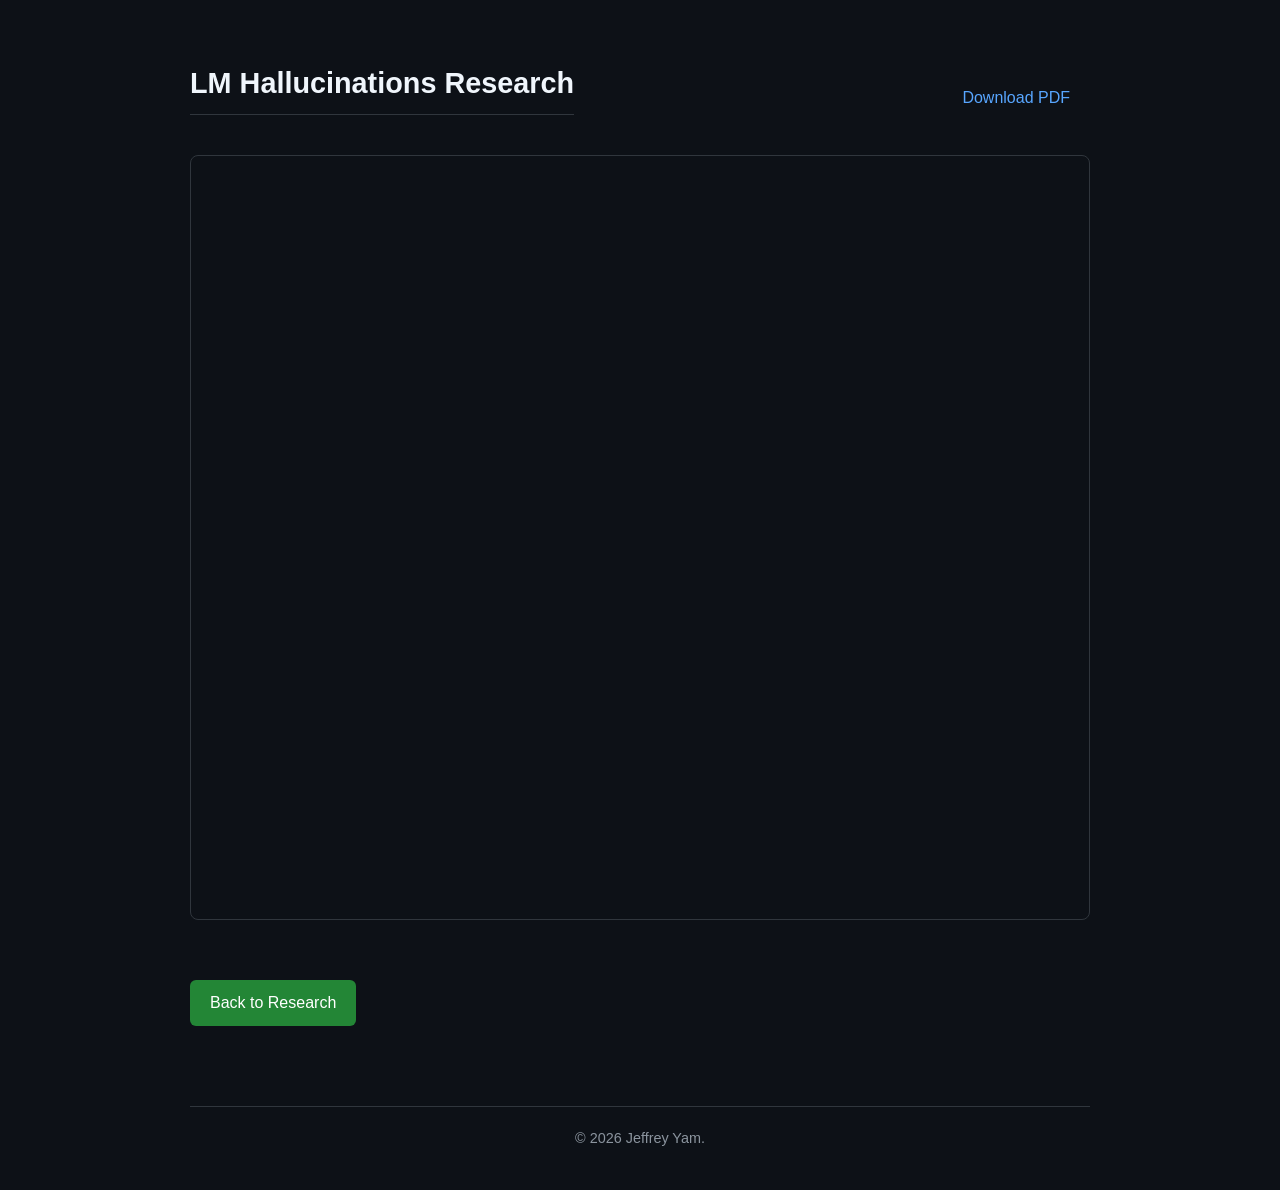
<file: websiteSetup/paper-viewer.html>
<!DOCTYPE html>
<html lang="en">
<head>
    <meta charset="UTF-8">
    <meta name="viewport" content="width=device-width, initial-scale=1.0">
    <title>Research Paper Viewer - Jeffrey Yam</title>
    <link rel="stylesheet" href="../style.css">
    <style>
        .pdf-container {
            width: 100%;
            height: 85vh;
            margin-top: 20px;
            border-radius: 8px;
            overflow: hidden;
            border: 1px solid #30363d;
        }
        iframe {
            width: 100%;
            height: 100%;
            border: none;
        }
        .paper-header {
            display: flex;
            justify-content: space-between;
            align-items: center;
            margin-bottom: 15px;
        }
    </style>
</head>
<body>

<section class="section">
    <div class="paper-header">
        <h2>LM Hallucinations Research</h2>
        <a href="../papers/paper4.pdf" download class="btn" style="color: #58a6ff; text-decoration: none;">Download PDF</a>
    </div>

    <!-- Embedded PDF Viewer Tab -->
    <div class="pdf-container">
        <iframe id="pdf-frame" src="" type="application/pdf">
            <p>Your browser does not support embedded PDFs. <a href="../papers/paper4.pdf">Click here to download the PDF.</a></p>
        </iframe>
    </div>
</section>

<section class="hero" style="margin-top: 20px;">
    <div class="cta-buttons">
        <a href="research.html" class="btn primary">Back to Research</a>
    </div>
</section>

<footer>
    <p>&copy; 2026 Jeffrey Yam.</p>
</footer>

<!-- Dynamic script to load the correct PDF based on URL parameters -->
<script>
    const urlParams = new URLSearchParams(window.location.search);
    const paperFile = urlParams.get('file');
    if (paperFile) {
        document.getElementById('pdf-frame').src = '../papers/' + paperFile;
    } else {
        // Fallback default paper
        document.getElementById('pdf-frame').src = '../papers/paper4.pdf';
    }
</script>

</body>
</html>
</file>
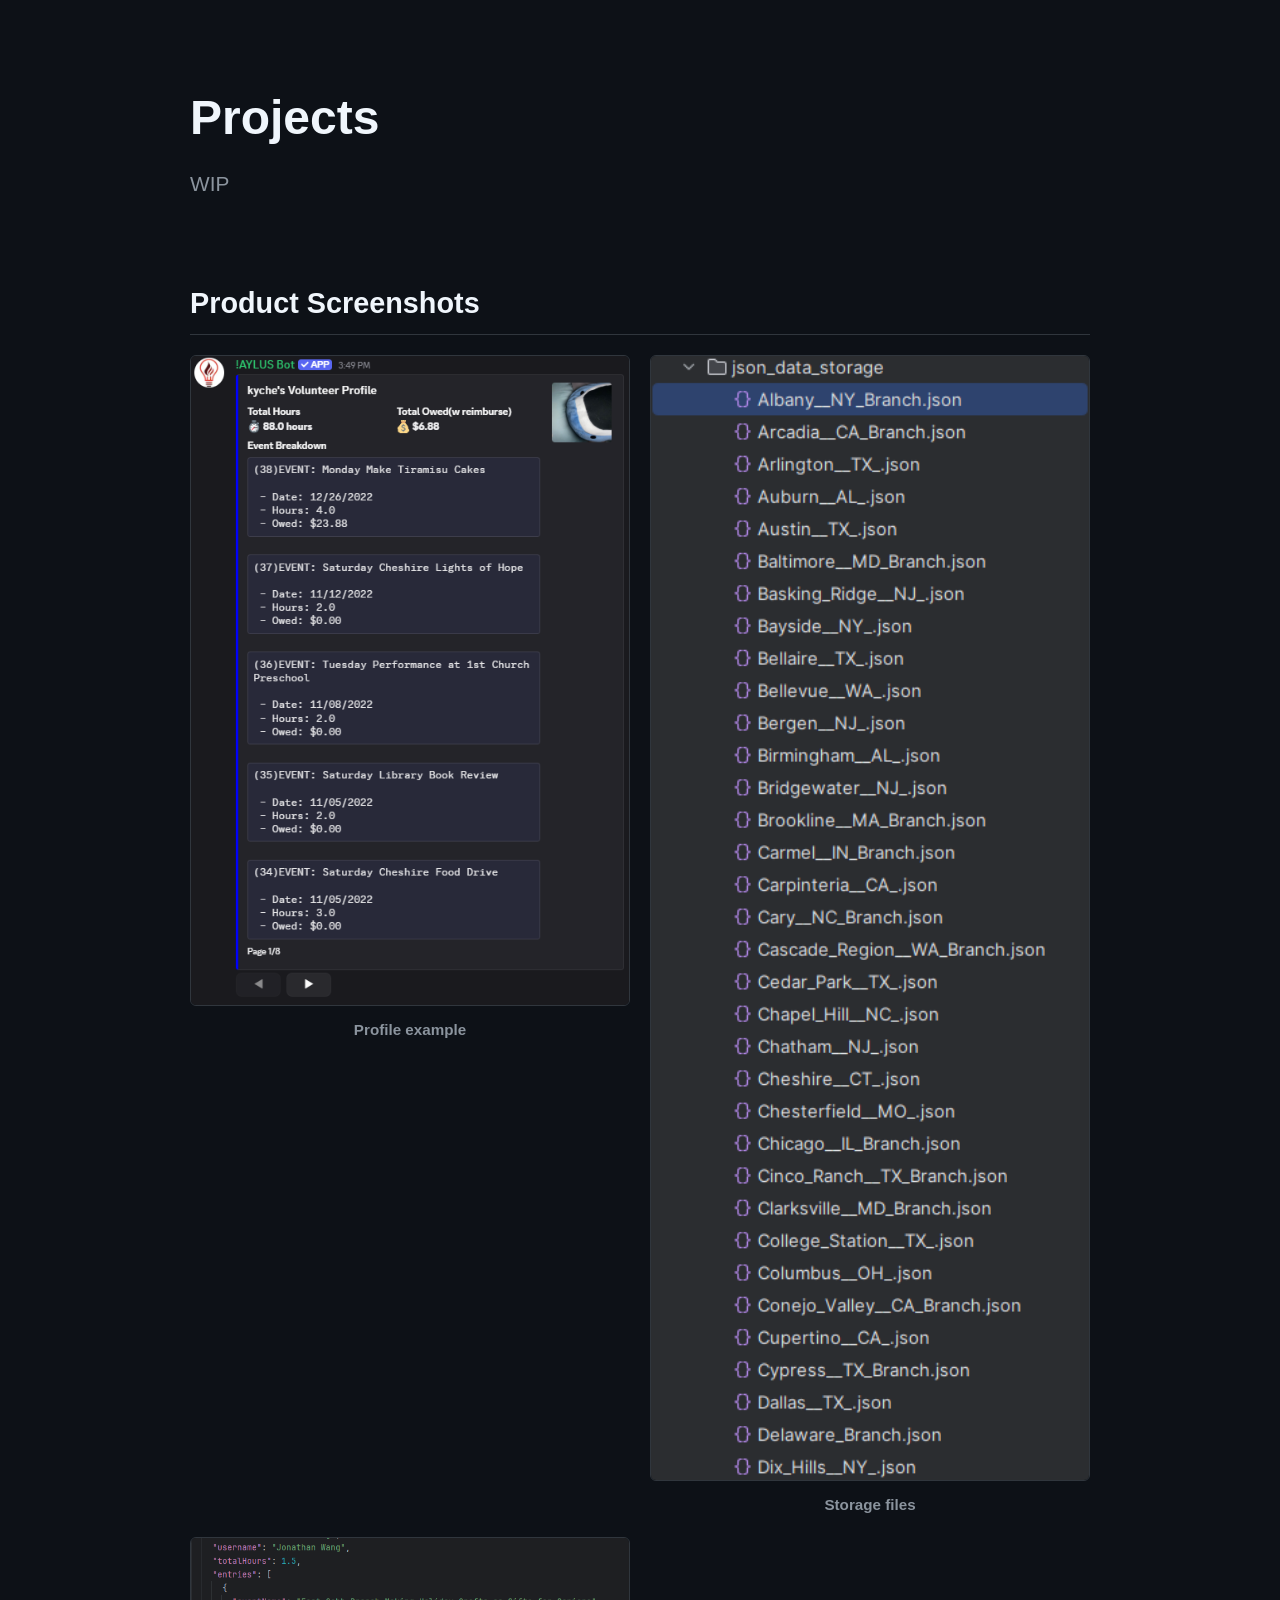
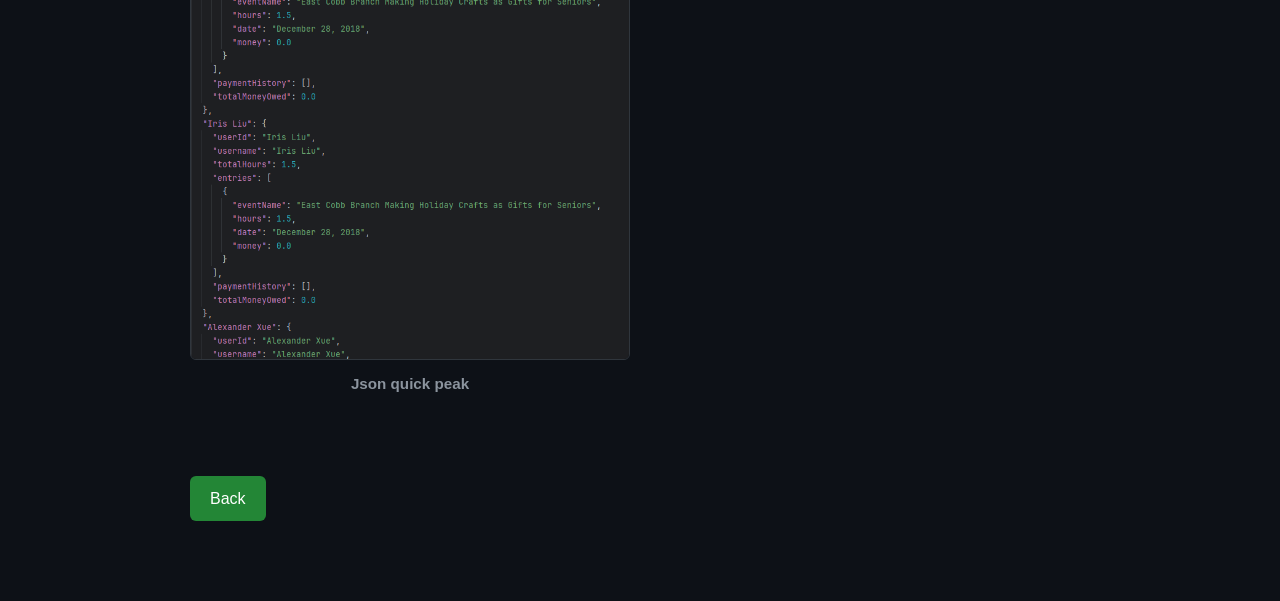
<file: websiteSetup/projects.html>
<!DOCTYPE html>
<html lang="en">
<head>
    <meta charset="UTF-8">
    <meta name="viewport" content="width=device-width, initial-scale=1.0">
    <title>Research - Jeffrey Yam</title>
    <link rel="stylesheet" href="../style.css">
</head>
<body>
    <!-- Hero -->
    <section class="hero">
        <h1>Projects</h1>
        <p>WIP</p>
    </section>


<section class="section">
    <h2>Product Screenshots</h2>

        <div style="display: grid; grid-template-columns: repeat(auto-fit, minmax(300px, 1fr)); gap: 20px;">

            <!-- Picture Item 1 -->
            <div class="video-card">
                <div style="max-width: 450px; margin: 0 auto;">
                    <div style="position: relative; width: 100%; overflow: hidden; border-radius: 6px; border: 1px solid #30363d; margin-bottom: 12px; background-color: #161b22;">
                        <!-- File Path -->
                        <img src="../projects/picture1.png" alt="Variant Effect & Severity Impact Heatmap" style="width: 100%; height: auto; display: block; object-fit: cover;">
                    </div>
                </div>
                <p style="color: #8b949e; font-size: 0.95rem; text-align: center;"><strong>Profile example</strong></p>
            </div>

            <!-- Picture Item 2 -->
            <div class="video-card">
                <div style="max-width: 450px; margin: 0 auto;">
                    <div style="position: relative; width: 100%; overflow: hidden; border-radius: 6px; border: 1px solid #30363d; margin-bottom: 12px; background-color: #161b22;">
                        <!-- File Path -->
                        <img src="../projects/picture2.png" alt="Variant Effect & Severity Impact Heatmap" style="width: 100%; height: auto; display: block; object-fit: cover;">
                    </div>
                </div>
                <p style="color: #8b949e; font-size: 0.95rem; text-align: center;"><strong>Storage files</strong></p>
            </div>

            <!-- Picture Item 3 -->
            <div class="video-card">
                <div style="max-width: 450px; margin: 0 auto;">
                    <div style="position: relative; width: 100%; overflow: hidden; border-radius: 6px; border: 1px solid #30363d; margin-bottom: 12px; background-color: #161b22;">
                        <!-- File Path -->
                        <img src="../projects/picture3.png" alt="Variant Effect & Severity Impact Heatmap" style="width: 100%; height: auto; display: block; object-fit: cover;">
                    </div>
                </div>
                <p style="color: #8b949e; font-size: 0.95rem; text-align: center;"><strong>Json quick peak</strong></p>
            </div>

</section>


    <section class="hero">
    <div class="cta-buttons">
        <a href="../index.html" class="btn primary">Back</a>
    </div>
</section>




</body>
</html>
</file>
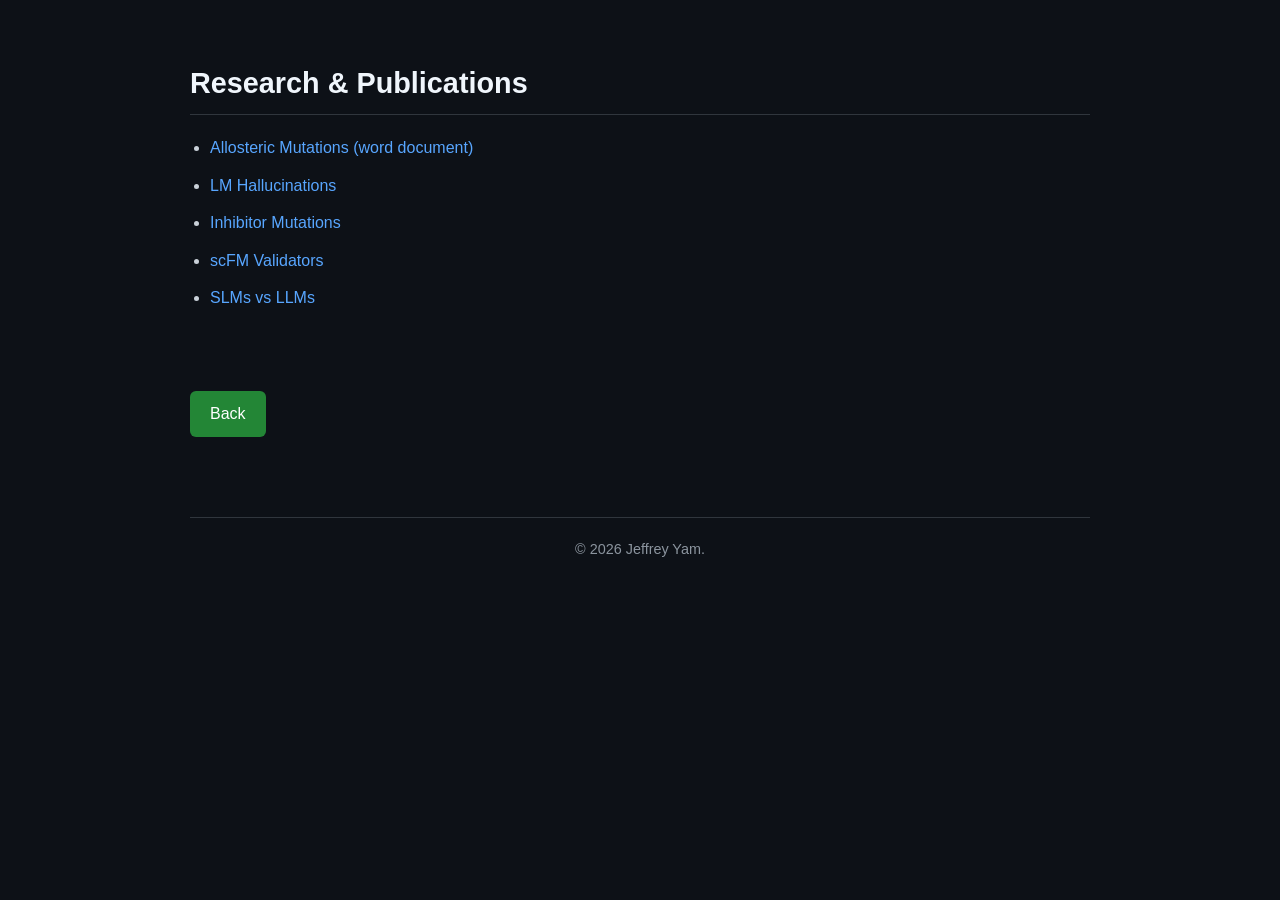
<file: websiteSetup/research.html>
<!DOCTYPE html>
<html lang="en">
<head>
    <meta charset="UTF-8">
    <meta name="viewport" content="width=device-width, initial-scale=1.0">
    <title>Research - Jeffrey Yam</title>
    <link rel="stylesheet" href="../style.css">
</head>
<body>

<section class="section">
    <h2>Research & Publications</h2>
    <p style="margin-bottom: 20px; color: #8b949e;"></p>

<ul style="list-style-type: disc; padding-left: 20px; display: flex; flex-direction: column; gap: 12px;">
    <li>
        <a href="../papers/paper5.docx" target="_blank" style="color: #58a6ff; text-decoration: none; font-weight: 500;">Allosteric Mutations (word document)</a>
    </li>
    <li>
        <a href="paper-viewer.html?file=paper4.pdf" target="_blank" style="color: #58a6ff; text-decoration: none; font-weight: 500;">LM Hallucinations</a>
    </li>
    <li>
        <a href="paper-viewer.html?file=paper3.pdf" target="_blank" style="color: #58a6ff; text-decoration: none; font-weight: 500;">Inhibitor Mutations</a>
    </li>
    <li>
        <a href="paper-viewer.html?file=paper2.pdf" target="_blank" style="color: #58a6ff; text-decoration: none; font-weight: 500;">scFM Validators</a>
    </li>
    <li>
        <a href="paper-viewer.html?file=paper1.pdf" target="_blank" style="color: #58a6ff; text-decoration: none; font-weight: 500;">SLMs vs LLMs</a>
    </li>
</ul>
</section>


    <section class="hero">
    <div class="cta-buttons">
        <a href="../index.html" class="btn primary">Back</a>
    </div>
</section>

    <!-- Footer -->
    <footer>
        <p>&copy; 2026 Jeffrey Yam.</p>
    </footer>

</body>
</html>
</file>
<file: style.css>
/* Reset & Base Styles */
* {
    margin: 0;
    padding: 0;
    box-sizing: border-box;
}

body {
    font-family: -apple-system, BlinkMacSystemFont, "Segoe UI", Roboto, Helvetica, Arial, sans-serif;
    background-color: #0d1117;
    color: #c9d1d9;
    line-height: 1.6;
    padding: 0 20px;
}

/* Header & Nav */
header {
    max-width: 900px;
    margin: 0 auto;
    display: flex;
    justify-content: space-between;
    align-items: center;
    padding: 20px 0;
}

.logo {
    font-weight: bold;
    font-size: 1.2rem;
    color: #58a6ff;
}

nav a {
    color: #8b949e;
    text-decoration: none;
    margin-left: 20px;
    transition: color 0.2s;
}

nav a:hover {
    color: #58a6ff;
}

/* Hero Section */
.hero {
    max-width: 900px;
    margin: 80px auto;
    text-align: left;
}

.hero h1 {
    font-size: 3rem;
    color: #f0f6fc;
    margin-bottom: 10px;
}

.hero p {
    font-size: 1.3rem;
    color: #8b949e;
    margin-bottom: 30px;
}

/* Buttons */
.cta-buttons {
    display: flex;
    gap: 15px;
}

.btn {
    padding: 10px 20px;
    border-radius: 6px;
    text-decoration: none;
    font-weight: 500;
    transition: background 0.2s;
}

.btn.primary {
    background-color: #238636;
    color: #ffffff;
}

.btn.primary:hover {
    background-color: #2ea043;
}

.btn.secondary {
    background-color: #21262d;
    color: #c9d1d9;
    border: 1px solid #30363d;
}

.btn.secondary:hover {
    background-color: #30363d;
}

/* Sections */
.section {
    max-width: 900px;
    margin: 60px auto;
}

.section h2 {
    font-size: 1.8rem;
    color: #f0f6fc;
    margin-bottom: 20px;
    border-bottom: 1px solid #30363d;
    padding-bottom: 8px;
}

/* Project Cards Grid */
.project-grid {
    display: grid;
    grid-template-columns: repeat(auto-fit, minmax(260px, 1fr));
    gap: 20px;
}

.project-card {
    background-color: #161b22;
    border: 1px solid #30363d;
    border-radius: 6px;
    padding: 20px;
    transition: border-color 0.2s;
}

.project-card:hover {
    border-color: #8b949e;
}

.project-card h3 {
    color: #58a6ff;
    margin-bottom: 10px;
}

.project-card p {
    font-size: 0.95rem;
    color: #8b949e;
    margin-bottom: 15px;
}

.tech-tag {
    display: inline-block;
    background-color: #21262d;
    color: #58a6ff;
    font-size: 0.8rem;
    padding: 3px 8px;
    border-radius: 4px;
    margin-right: 5px;
}

/* Contact Links */
.contact-links a {
    color: #58a6ff;
    text-decoration: none;
    font-weight: 500;
}

.contact-links a:hover {
    text-decoration: underline;
}

/* Footer */
footer {
    max-width: 900px;
    margin: 80px auto 40px auto;
    text-align: center;
    color: #8b949e;
    font-size: 0.9rem;
    border-top: 1px solid #30363d;
    padding-top: 20px;
}

/* ==========================================
   Ice Cream Guessing Game Styles
   ========================================== */

.game-container {
    max-width: 700px;
    margin: 40px auto;
    text-align: center;
}

/* Control Panel */
.control-panel {
    display: flex;
    justify-content: space-between;
    align-items: center;
    background: #161b22;
    border: 1px solid #30363d;
    padding: 12px 20px;
    border-radius: 6px;
    margin-bottom: 20px;
    font-weight: 500;
    color: #c9d1d9;
}

#mode-toggle-btn {
    background-color: #21262d;
    color: #58a6ff;
    border: 1px solid #30363d;
    padding: 6px 12px;
    border-radius: 6px;
    cursor: pointer;
    font-size: 14px;
    transition: background-color 0.2s, border-color 0.2s;
}

#mode-toggle-btn:hover {
    background-color: #30363d;
    border-color: #8b949e;
}

/* Quiz Header */
.quiz-header {
    background: #161b22;
    border: 1px solid #30363d;
    color: #f0f6fc;
    padding: 20px;
    border-radius: 6px;
    margin-bottom: 20px;
}

#target-name {
    color: #58a6ff;
    text-decoration: underline;
}

/* 2x2 Grid Layout with Controlled Image Sizing */
.choices-grid {
    display: grid;
    grid-template-columns: repeat(2, 1fr);
    gap: 15px;
    max-width: 600px;
    margin: 0 auto;
}

.choice-card {
    background-color: #161b22;
    border: 1px solid #30363d;
    border-radius: 6px;
    padding: 10px;
    cursor: pointer;
    transition: transform 0.2s ease, border-color 0.2s ease;
    display: flex;
    justify-content: center;
    align-items: center;
    height: 150px; /* Locks the height so pictures stay small and controlled */
    overflow: hidden;
}

.choice-card:hover {
    transform: scale(1.02);
    border-color: #58a6ff;
}

.choice-card img {
    width: 100%;
    height: 100%;
    object-fit: contain; /* Keeps entire ice cream image visible without cutting edges */
    border-radius: 4px;
}

/* Feedback Card & Description Box */
.feedback-card {
    background: #161b22;
    border: 1px solid #30363d;
    padding: 20px;
    border-radius: 6px;
    margin-top: 20px;
    box-shadow: 0 4px 10px rgba(0,0,0,0.3);
}

.hidden {
    display: none;
}

.correct-text {
    color: #2ea043;
    font-size: 1.2rem;
    margin-bottom: 8px;
}

.wrong-text {
    color: #f85149;
    font-size: 1.2rem;
    margin-bottom: 8px;
}

#flavor-description {
    color: #8b949e;
    font-size: 0.95rem;
    margin-bottom: 15px;
}

#next-btn {
    background-color: #238636;
    color: #ffffff;
    border: none;
    padding: 8px 18px;
    font-size: 14px;
    border-radius: 6px;
    cursor: pointer;
    transition: background-color 0.2s;
}

#next-btn:hover {
    background-color: #2ea043;
}
</file>
